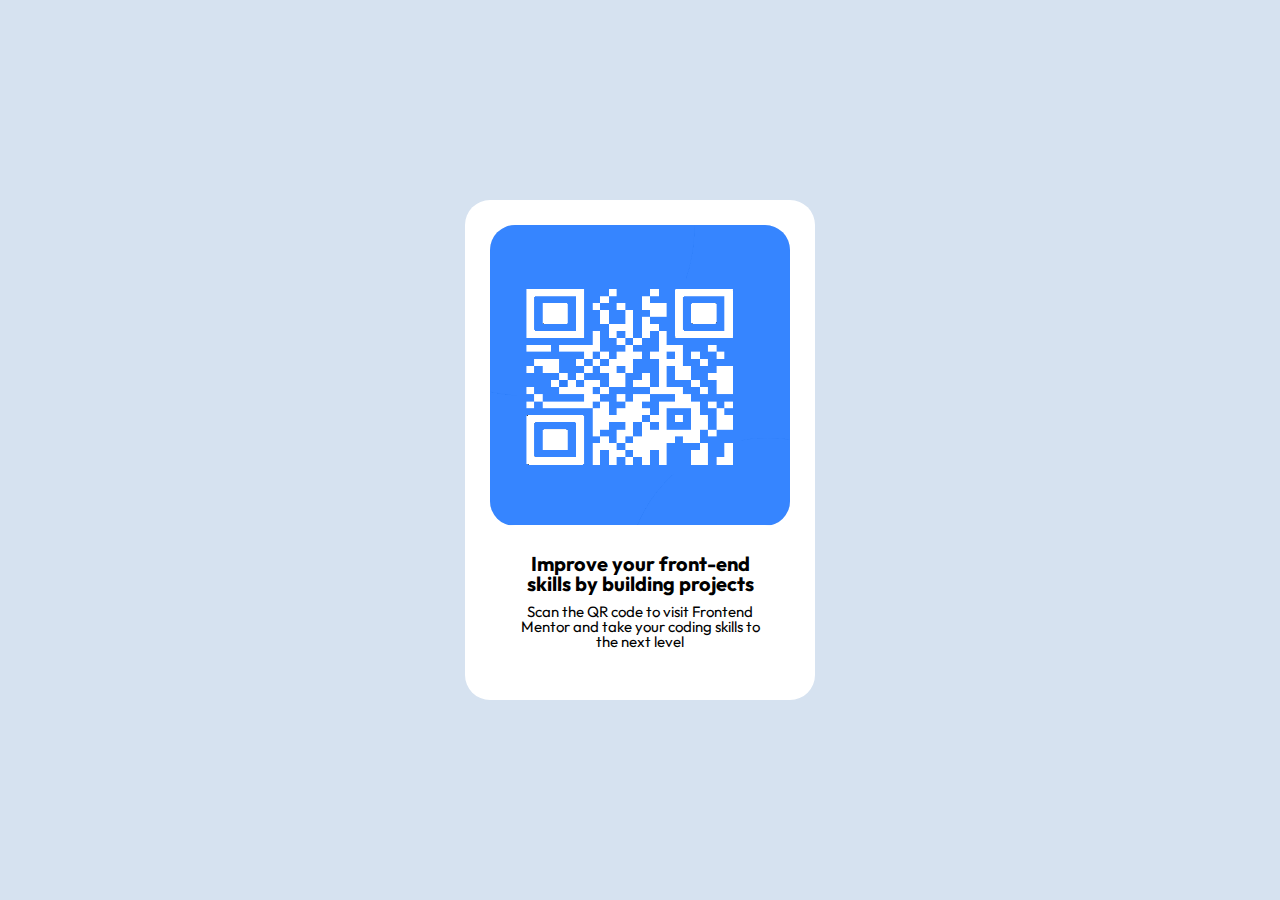
<file: index.html>
<!DOCTYPE html>
<html lang="pt-br">
<head>
  <link rel="stylesheet" href="css/reset.css">
  <link rel="stylesheet" href="css/style.css">
  <meta charset="UTF-8">
  <link rel="preconnect" href="https://fonts.googleapis.com">
  <link rel="preconnect" href="https://fonts.gstatic.com" crossorigin>
  <link href="https://fonts.googleapis.com/css2?family=Outfit:wght@400;700&display=swap" rel="stylesheet">
  <meta name="viewport" content="width=device-width, initial-scale=1.0"> <!-- displays site properly based on user's device -->
  <link rel="icon" type="image/png" sizes="32x32" href="./images/favicon-32x32.png">
  
  <title>Frontend Mentor | QR code component</title>

  <!-- Feel free to remove these styles or customise in your own stylesheet 👍 -->

</head>
<body>
  <main id="container__principal">
        <div class="container__imagem">
          <img class="imagem" src="images/frame.png" alt="https://github.com/Lucas44794">
        </div>
        <div class="container__geral">
          <h1 class="container__titulo">Improve your front-end <br> skills by building projects</h1>
          <p class="container__texto">Scan the QR code to visit Frontend <br> Mentor and take your coding skills to <br> the next level</p>
        </div>
  </main>
</body>
</html>
</file>
<file: css/style.css>
* {
    background-color: hsl(212, 45%, 89%);
}

main {
    border-radius: 25px;
    display: block;
    width: 350px;
    height: 500px;
    position: absolute;
    left: 50%;
    top: 50%;
    transform: translate(-50%, -50%);
    
}
#container__principal {
    background-color: #FFFFFF;
}
.container__imagem {
    align-items: center;
    background-color: #FFFFFF;
    width: 300px;
    margin: 25px;
    
}
img {
    border-radius: 25px;
}

.container__geral {
    margin: 10px;
    text-align: center;
    font-size: 15px;
    font-family: 'Outfit', sans-serif;
}
.container__titulo {
    background-color: #FFFFFF;
    padding-bottom: 10px;
    font-size: 20px;
    font-weight: 700;

}
.container__texto {
    background-color: #FFFFFF;
    font-weight: 400;
}
</file>
